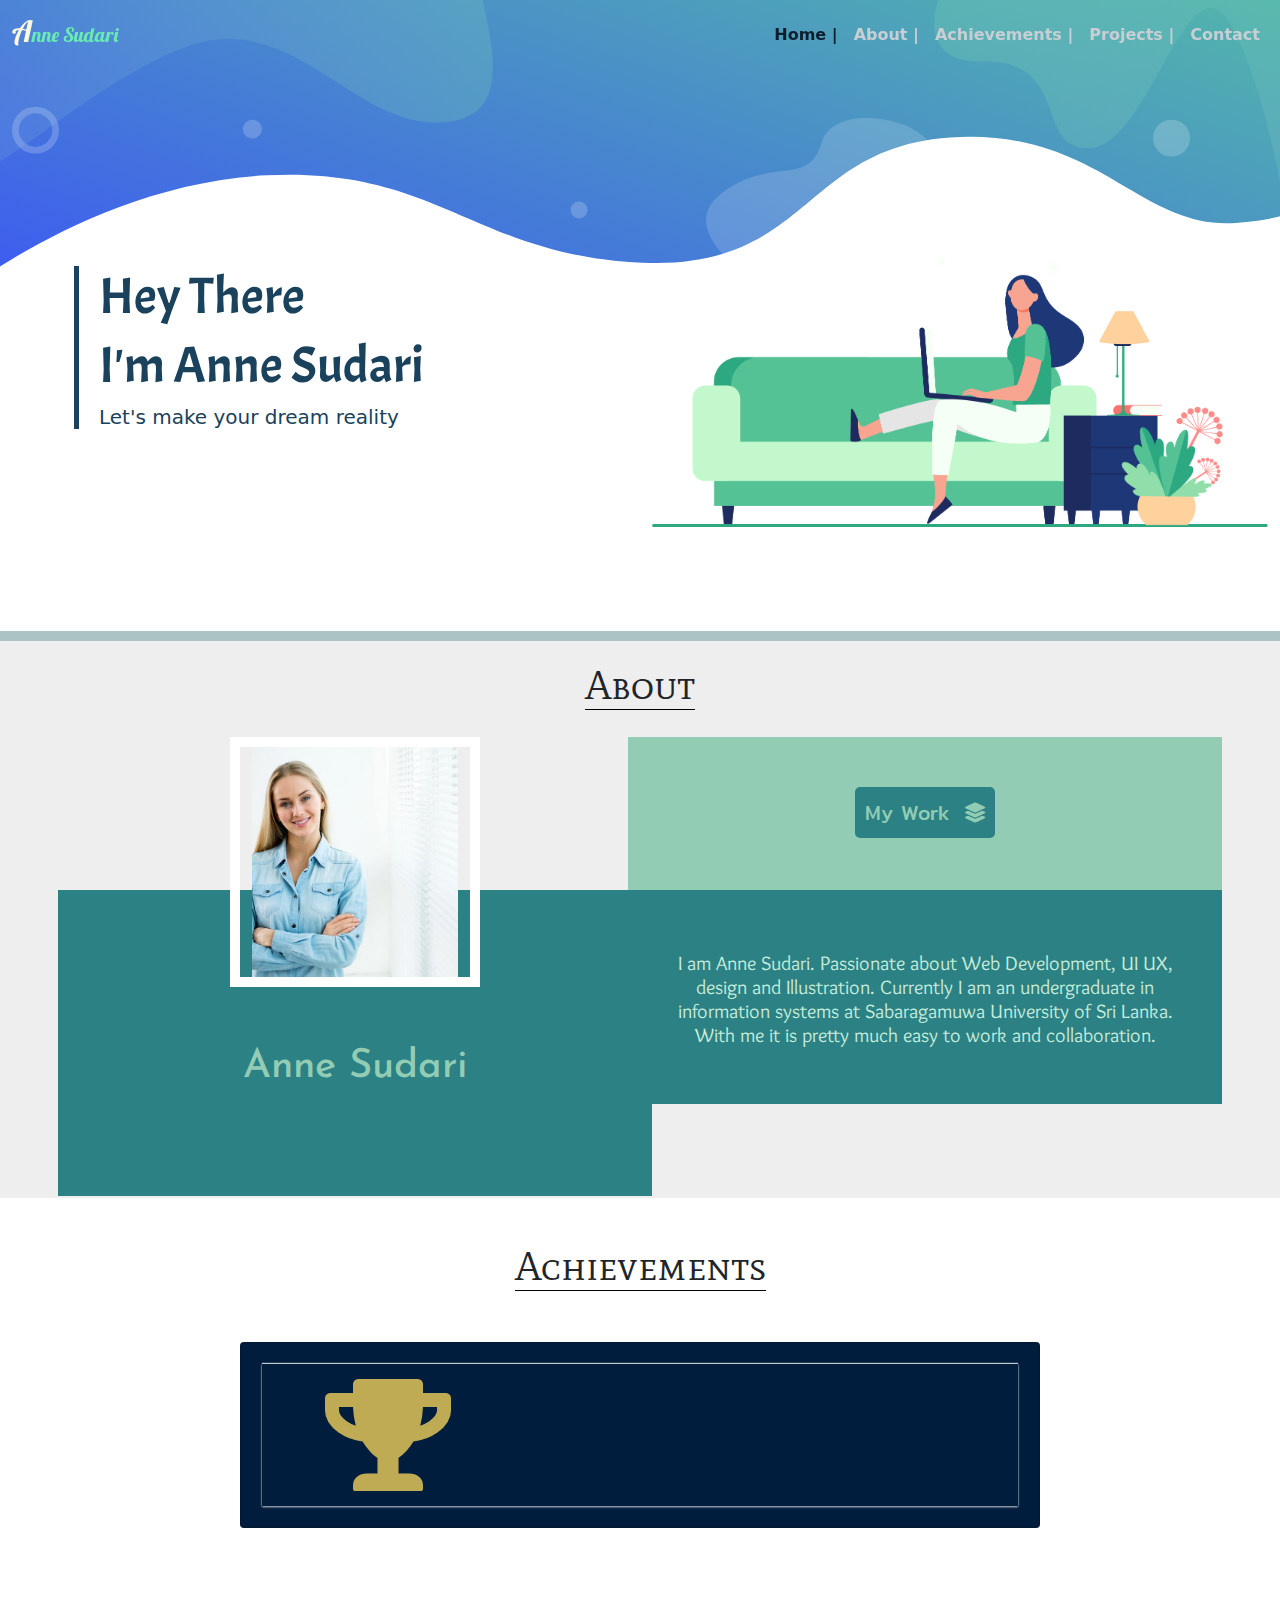
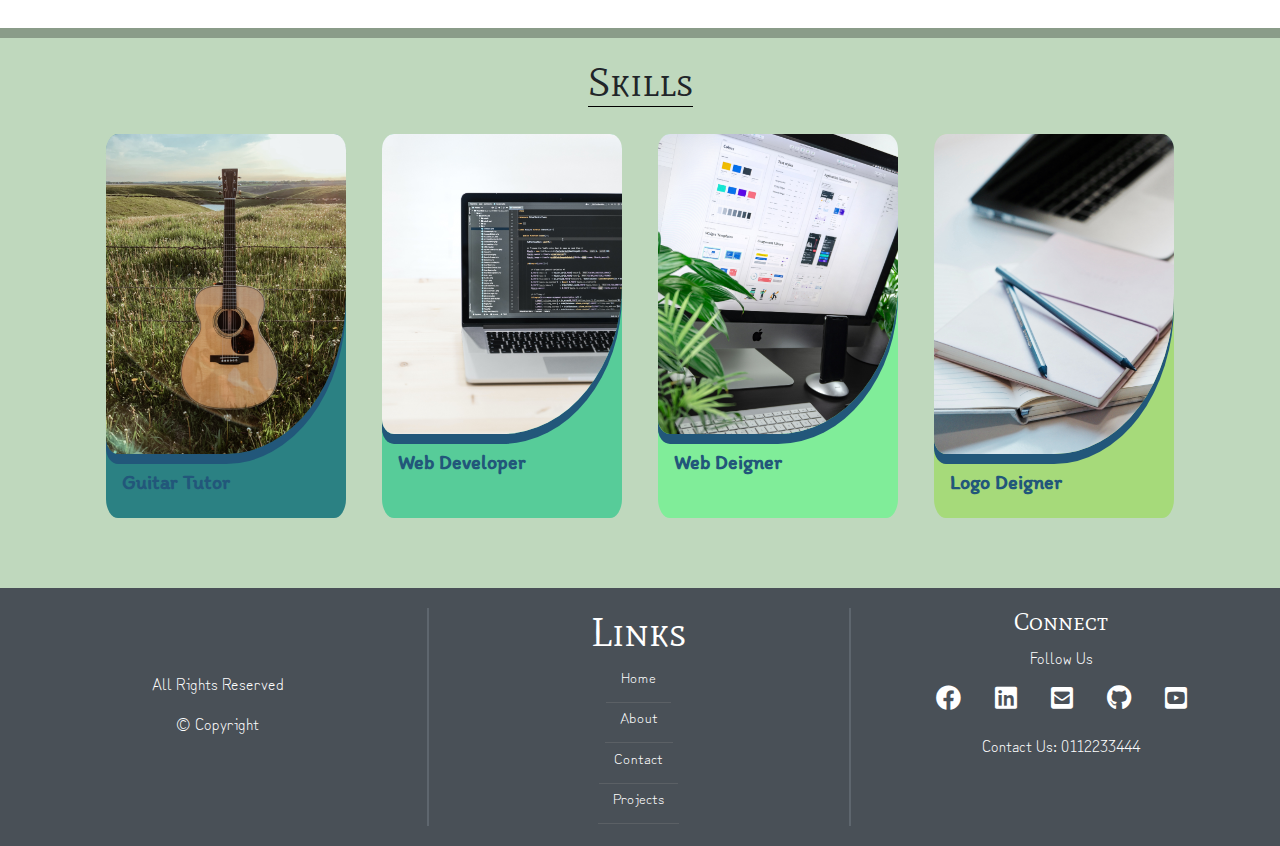
<file: index.html>
<!DOCTYPE html>
<html lang="en">
<head>
    <meta charset="UTF-8">
    <meta http-equiv="X-UA-Compatible" content="IE=edge">
    <meta name="viewport" content="width=device-width, initial-scale=1.0">
    <title>Portfolio</title>
    <!-- Bootstrap -->
    <link rel="stylesheet" href="./css/bootstrap-css/bootstrap.min.css">
    <script src="./js/bootstrap-js/bootstrap.min.js"></script>
    <!--  CSS -->
    <link rel="stylesheet" href="./css/style.css">
    <link rel="stylesheet" href="./css/footer.css">
    <link rel="stylesheet" href="./css/profile.css">
    <link rel="stylesheet" href="./css/achievements.css">
    <!-- Font Awesome -->
    <link rel="stylesheet" href="https://cdnjs.cloudflare.com/ajax/libs/font-awesome/4.7.0/css/font-awesome.min.css">
    <link rel="stylesheet" href="https://use.fontawesome.com/releases/v5.11.2/css/all.css">
    <!-- Google Fonts -->
    <link rel="stylesheet" href="https://fonts.googleapis.com/css?family=Sofia">
    <!-- JS -->
    <script src="./js/script.js"></script>


</head>
<body>
    <div class="wrapper" id="home">
        
        <!-- Navigation-->
        <nav class="navbar navbar-expand-lg fixed-top" id="navScroll">
            <div class="container-fluid">
                <a class="navbar-brand" id="navbar-heading" href="#"><h5>Anne Sudari</h5></a>
                <button class="navbar-toggler togglerIcon btn" type="button" data-bs-toggle="collapse"
                    data-bs-target="#navbarNavAltMarkup" aria-controls="navbarNavAltMarkup" aria-expanded="false"
                    aria-label="Toggle navigation" style="background: royalblue; color:white">Menu
                    <span class="navbar-toggler-icon" ></span>
                
                </button>
                <div class="collapse navbar-collapse justify-content-end " id="navbarNavAltMarkup">
                    <div class="navbar-nav">
                        <a class="nav-link active" id="navbar-homeIcon" aria-current="page" href="#home">Home |</a>
                        <a class="nav-link navbar-icons" href="#about">About |</a>
                        <a class="nav-link navbar-icons" href="#achievements">Achievements |</a>
                        <a class="nav-link navbar-icons" href="./projects.html">Projects |</a>
                        <a class="nav-link navbar-icons" href="#contact">Contact </a>
                    </div>
                </div>
            </div>
        </nav>
        <div class="container-fluid" >
            <div class="row  ">
                <div class="col-md-6 welcome-msg">
                    
                    <div class="welcome-msg-text">
                        
                        <h1>Hey There</h1>
                        <h1>I'm Anne Sudari</h1>
                        <h5>Let's make your dream reality</h5>
                    </div>
                </div>
                <div class="col-md-6" >
                    <img class="img-fluid top-img" src="./assets/imgs/Asset 2-8.png" />
                </div>
            </div>
        </div>
    </div>
    
    <!-- PROFILE -->

    <div class="container-fluid profile-wrapper" id="about">
        <h1 id="card-header"><span>About </span></h1>
            <div class="container" >
                <div class="row">
                    <div class="col-md-6 col-sm-12" style="padding:0px;">
                        <div class="row profile-left-1">
                            <img src="./assets/imgs/profile.jpg" class="profile-img img-fluid" alt="">
                        </div>
                        <div class="row profile-left-2"></div>
                        <div class="row profile-left-3">
                            <h1>Anne Sudari</h1>
                        </div>
                    </div>
                    <div class="col-md-6 col-sm-12" style="padding:0px">
                        <div class="row profile-right-1">
                            <button class="btn">
                                <a href="./projects.html">My Work&nbsp;&nbsp;<i class="fas fa-layer-group"></i></a >
                            </button>
                        </div>
                        <div class="row profile-right-2">
                        </div>
                        <div class="row profile-right-3">
                            <h5>I am Anne Sudari. Passionate about Web Development, UI UX, design and Illustration.
                            Currently I am an undergraduate in information systems at Sabaragamuwa University of Sri
                            Lanka. With me it is pretty much easy to work and collaboration.</h5>
                        </div>
                    </div>
                </div>
            </div>
    </div>
    <!-- achievements -->
    <div class="container-fluid" id="achievements"><br/>
        <h1 id="card-header"><span>Achievements</span></h1><br />
        <div class="card mb-3 border-2  achievement-card" style="max-width: 800px;">
                <div class="achievement-wrapper">
                <div class="row g-0">
                    <div class="col-md-4 award-icon">
                        <i class="fas fa-trophy fa-7x"></i>
                    </div>
                    <div class="col-md-8 achievement-body">
                        <div class="card-body">
                            <h5 class="card-title" id="achievement-title"></h5>
                            <p class="card-text" id="achievement-description"></p>
                            <p class="card-text" id="achievement-date"><small class="text-muted"></small></p>
                        </div>
                    </div>
                </div>
            </div>
        </div>

    </div>
    <!-- SKILLS -->
    <div class="container-fluid cards-wrapper ">
        <h1 id="card-header"><span >Skills</span></h1>
        <div class="row ">
            <div class="card col-sm-10 border-0 skill-cards" style="width:15rem;">
                <a href="./projects.html" style="text-decoration: none;">
                    <div class="cardDiv">
                        <img src="./assets/imgs/card-2.jpg" class="card-img-top" alt="...">
                        <div class="card-body">
                            <h5 class="card-title skill-card-title">Guitar Tutor</h5>
                        </div>
                    </div>
                </a>
            </div>
            <div class="card col-sm-10 border-0 skill-cards" style="width:15rem;">
                <a href="./projects.html"  style="text-decoration: none;">
                <div class="cardDiv">
                    <img src="./assets/imgs/card-3.jpg" class="card-img-top" alt="...">
                    <div class="card-body">
                        <h5 class="card-title skill-card-title">Web Developer</h5>
                    </div>
                </div></a>
            </div>
            <div class="card col-sm-10 border-0 skill-cards" style="width:15rem;">
                <a href="./projects.html"  style="text-decoration: none;">
                <div class="cardDiv">
                    <img src="./assets/imgs/card-4.jpg" class="card-img-top" alt="...">
                    <div class="card-body">
                        <h5 class="card-title skill-card-title">Web Deigner</h5>
                    </div>
                </div></a>
            </div>
            <div class="card col-sm-10 border-0 skill-cards" style="width:15rem;"  id="contact">
                <a href="./projects.html"  style="text-decoration: none;">
                <div class="cardDiv">
                    <img src="./assets/imgs/card-5.jpg" class="card-img-top" alt="...">
                    <div class="card-body">

                        <h5 class="card-title skill-card-title">Logo Deigner</h5>
                    </div></a>
                </div>
            </div>
        </div>
    </div>

    <!-- PROFILE -->

    <!-- FOOTER -->
    <div class="container-fluid footer-div">
        <div class="row footer-row">
            <div class="col-md-4 col-sm-12 footer-div-1">
                <p>All Rights Reserved</p>
                <p>&copy; Copyright</p>
            </div>
            <div class="col-md-4 col-sm-12 footer-div-2">
                <h1 class="footer-headings">Links</h1>
                <p><a class="footer-links" style="border-bottom: 1px solid rgba(136, 136, 136, 0.295);"  href="#home">Home</a></p>
                <p><a class="footer-links" style="border-bottom: 1px solid rgba(136, 136, 136, 0.295);" href="#about">About</a></p>
                <p><a class="footer-links" style="border-bottom: 1px solid rgba(136, 136, 136, 0.295);" href="#contact">Contact</a></p>
                <p><a class="footer-links" style="border-bottom: 1px solid rgba(136, 136, 136, 0.295);" href="./projects.html">Projects</a></p>
            </div>
            <div class="col-md-4 col-sm-12 footer-div-3">
                <h4 class="footer-headings">Connect</h4>
                <p>Follow Us</p>
                <span class="footer-links"><a href="https://www.facebook.com/"><i
                            class="fab fa-facebook footer-icon"></i></a></span>
                <span class="footer-links"><a href="https://www.linkedin.com/login"><i class="fab fa-linkedin footer-icon"></i></i></a>
                </span>
                <span class="footer-links"><a href="https://webmail.au.syrahost.com/"><i class="fas fa-envelope-square footer-icon"></i></a>
                </span>
                <span class="footer-links"><a href="https://github.com/login"><i class="fab fa-github footer-icon"></i></a>
                </span>
                <span class="footer-links"><a href="https://www.youtubego.com/"><i
                            class="fab fa-youtube-square footer-icon"></i></i></a>
                </span><br /><br />
                <div>
                    <h6>Contact Us: 0112233444</h6>
                </div>
            </div>
        </div>
    </div>
</body>
</html>
</file>
<file: css/style.css>
@import url('https://fonts.googleapis.com/css2?family=Lobster+Two&family=Zen+Kurenaido&display=swap');
@import url('https://fonts.googleapis.com/css2?family=Lobster&display=swap');
@import url('https://fonts.googleapis.com/css2?family=Acme&display=swap');
@import url('https://fonts.googleapis.com/css2?family=Alatsi&display=swap');
@import url('https://fonts.googleapis.com/css2?family=Mate+SC&display=swap');
@import url('https://fonts.googleapis.com/css2?family=Itim&display=swap');

.wrapper{
    background: url("../assets/imgs/hero_mini.svg");
    background-repeat: no-repeat;
    background-size: cover;
    background-position: center;
    width: 100%;
    height: 100%;
}
#navbar-heading h5{
    font-family: 'Lobster', cursive;
    font-size: 20px;
    color: #67ebb2;
}
#navbar-heading h5:first-letter{
    color: cornsilk;
    font-size: 30px;
}
nav {
    /* background: #22577a; */
    font-weight: bold;

}
.scroll{
    background: #22577ade;
    color: white;
}
.navbar-icons{
    color: #c7cfd4;
}
.navbar-icons:hover{
    color: #1a425c;
}
#navbar-homeIcon{
    color: #0c1e2b;
}
.top-img{
    padding-top: 20vw;
    animation: top-image;
    animation-duration: 3s;
    animation-fill-mode: backwards;
}
.welcome-msg{
    padding: 20% 5% 15% 5%;
    color:#1a425c ;
}
.welcome-msg-text{
    margin:  10px;
    padding-left: 20px;
    border-left: 5px solid #1a425c;
    animation-name: welcome-msg;
    animation-duration: 3s;
}

@keyframes top-image{
    0%{ transform: translateX(50px) ; }
    50%{ transform: translateX(-50px); }
    100%{transform: translateX(0px); }
}
@keyframes welcome-msg{
    0%{ transform: translateX(-100px);border-left: 0px solid #1a425c00;}
    /* 50%{ transform: translateX(-50px);border-left: 2px solid #1a425c65;} */
    100%{transform: translateX(0px);border-left: 5px solid #1a425c;}
}
.welcome-msg h1{
    font-size: 4vw;
    font-family: 'Acme', sans-serif;
}
.skill-cards{
    border-radius: 5%;
    padding: 0;
    margin: 0px auto;
    transition: all .2s ease;
    margin-bottom: 20px;
}
.card-body{
    margin-bottom: 0px;
}
.skill-cards:hover{
    transform: translateY(-4px);
    box-shadow: 0 4px 25px 0 rgba(0,0,0,.3), 0 0 1px 0 rgba(0,0,0,.25);
}
.skill-card-title{
    font-family: 'Itim', cursive;
    color: #22577a;
    font-weight: bold;
}
.cards-wrapper{
    align-items: center;
    padding:0px 100px 50px 100px;
    background-color: #bfd8bd;
    border-top: 10px solid #8a9c89;
    margin-top: 100px;
}
#card-header{
    padding: 20px;
    text-align: center;
    font-family: 'Mate SC', serif;
}
#card-header span{
    border-bottom: 1px solid #000;
}
.card-img-top{
    border-radius: 5%;
    border-bottom-right-radius: 50%;
    box-shadow:  0 10px 0 0 #22577a;
    /* border-bottom-left-radius: 10%; */
}
.card-img-top:hover{
    /* filter: ; */
}
/* color: #57cc99 #3d58f3 #80ed99; */
.skill-cards:nth-child(1){
    background-color: #2b8183;
}
.skill-cards:nth-child(2){
    background-color: #57cc99;
}
.skill-cards:nth-child(3){
    background-color: #80ed99;
}
.skill-cards:nth-child(4){
    background-color: #a6da7a;
}
.skill-cards-title{
    font-family: 'Alatsi', sans-serif;
    color: #15354b;
    
}

@media screen and (max-width: 769px){
    .top-img{
    padding-top: 30px ;
    animation: top-image;
    animation-duration: 3s;
    animation-fill-mode: backwards;
    padding-bottom: 100px;
}

.welcome-msg{
    padding: 200px 36px 10px 36px;
    color:#1a425c ;
}
.welcome-msg h1{
    font-size: 50px;
    font-family: 'Acme', sans-serif;
    
}

}
</file>
<file: css/footer.css>
@import url('https://fonts.googleapis.com/css2?family=Zen+Kurenaido&display=swap');

.footer-div{
    background-color: #495057;
    color: white;
    text-align: center;
    padding: 20px;
    font-family: 'Zen Kurenaido', sans-serif;
}
.footer-headings{
      font-family: 'Mate SC', serif;
}
.footer-div-1{
    padding-top: 5%;
}
.footer-div-1, .footer-div-2, .footer-div-3{
    display: inline-block;

}
.footer-links{
    text-decoration: none;
    font-size: 15px;
    color: white;
    padding: 15px;
    
}
.footer-icon{
    color: white;
    font-size: 25px;
}
.footer-icon:hover, .footer-links:hover{
    color: #57cc99;
    
}
.footer-div-1, .footer-div-2{
    border-right: 2px solid #5e666e;
    
}

@media screen and (max-width: 768px) {
    .footer-div-1, .footer-div-2{
        border-bottom: 2px solid #5e666e;
        border-right: none;
    }
    .footer-icon, .footer-links{
        color: #57cc99;
    }
}
</file>
<file: css/profile.css>
@import url('https://fonts.googleapis.com/css2?family=Josefin+Sans:wght@600&display=swap');
@import url('https://fonts.googleapis.com/css2?family=Mitr:wght@500&display=swap');
@import url('https://fonts.googleapis.com/css2?family=Overlock:ital@1&display=swap');

.profile-img{
    height: 250px;
    width: 250px;
    object-fit: cover;
    border: 10px solid #fff;
    

}
.profile-left-1{
    height: 50%;
    justify-content: center;
}
.profile-left-2, .profile-left-3{
    background: #2b8183;
    height: 50%;
    text-align: center;
}
.profile-right-1{ background: #93ccb4; height: 50%; }
.profile-right-1 a:hover{ background: #9cdac0; color: #2b8183; border: 3px solid #2b8183;}
.profile-right-1 a{
    background: #2b8183;
    font-size: 20px;
    font-family: 'Mitr', sans-serif;
    text-decoration: none;
    padding: 10px;
    color: #93ccb4;
    border-radius: 5px;
}
.profile-right-2{background: #2b8183;height: 20%}
.profile-right-3{
    background: #2b8183;
    height: 50%;
    font-family: 'Overlock', cursive;
    color: #c5ebdb;
    padding: 0px 20px 20px 20px; 
    overflow-x: auto;
    text-align: center;
}
.profile-wrapper{
    border-top: 10px solid #48828367;
    background-color: #eee; 
    padding-bottom: 155px;
}
.profile-left-3{
    font-family: 'Josefin Sans', sans-serif;
    color:#93ccb4 ;
}
</file>
<file: css/achievements.css>
@import url('https://fonts.googleapis.com/css2?family=Cinzel+Decorative:wght@700&display=swap');
@import url('https://fonts.googleapis.com/css2?family=Trirong:wght@300&display=swap');
.achievement-wrapper{
    box-shadow: 0 -1px 1px 0 rgba(245, 244, 244, 0.801), 0 1px 2px 0 rgba(240, 238, 238, 0.856);

}

.achievement-card{
    margin: 0px auto;
    padding: 20px;
    background: #001d3d;
    color: #c0ab55;
    text-align: center;
}
.award-icon{
    justify-content: center;
    display: flex;
    align-items: center;
    color: #c0ab55;
    border-radius: 5px;
}
.award-icon i {
    padding: 15px;
}
#achievement-title{
    font-family: 'Cinzel Decorative', cursive;
    
}
#achievement-description{
    font-family: 'Trirong', serif;
}

.achievement-body{
    animation-name: achievement;
    animation-duration: 3s;
    animation-fill-mode: forwards;
    animation-iteration-count: infinite;
    transition: ease-out all 1s;
    font-family: serif;
}
@keyframes achievement {
    
    from{
        transform: translateX(-80px);
        opacity: 0;
    }
    to{
        transform: translateX(20px);
        opacity: 1;
    }
}
</file>
